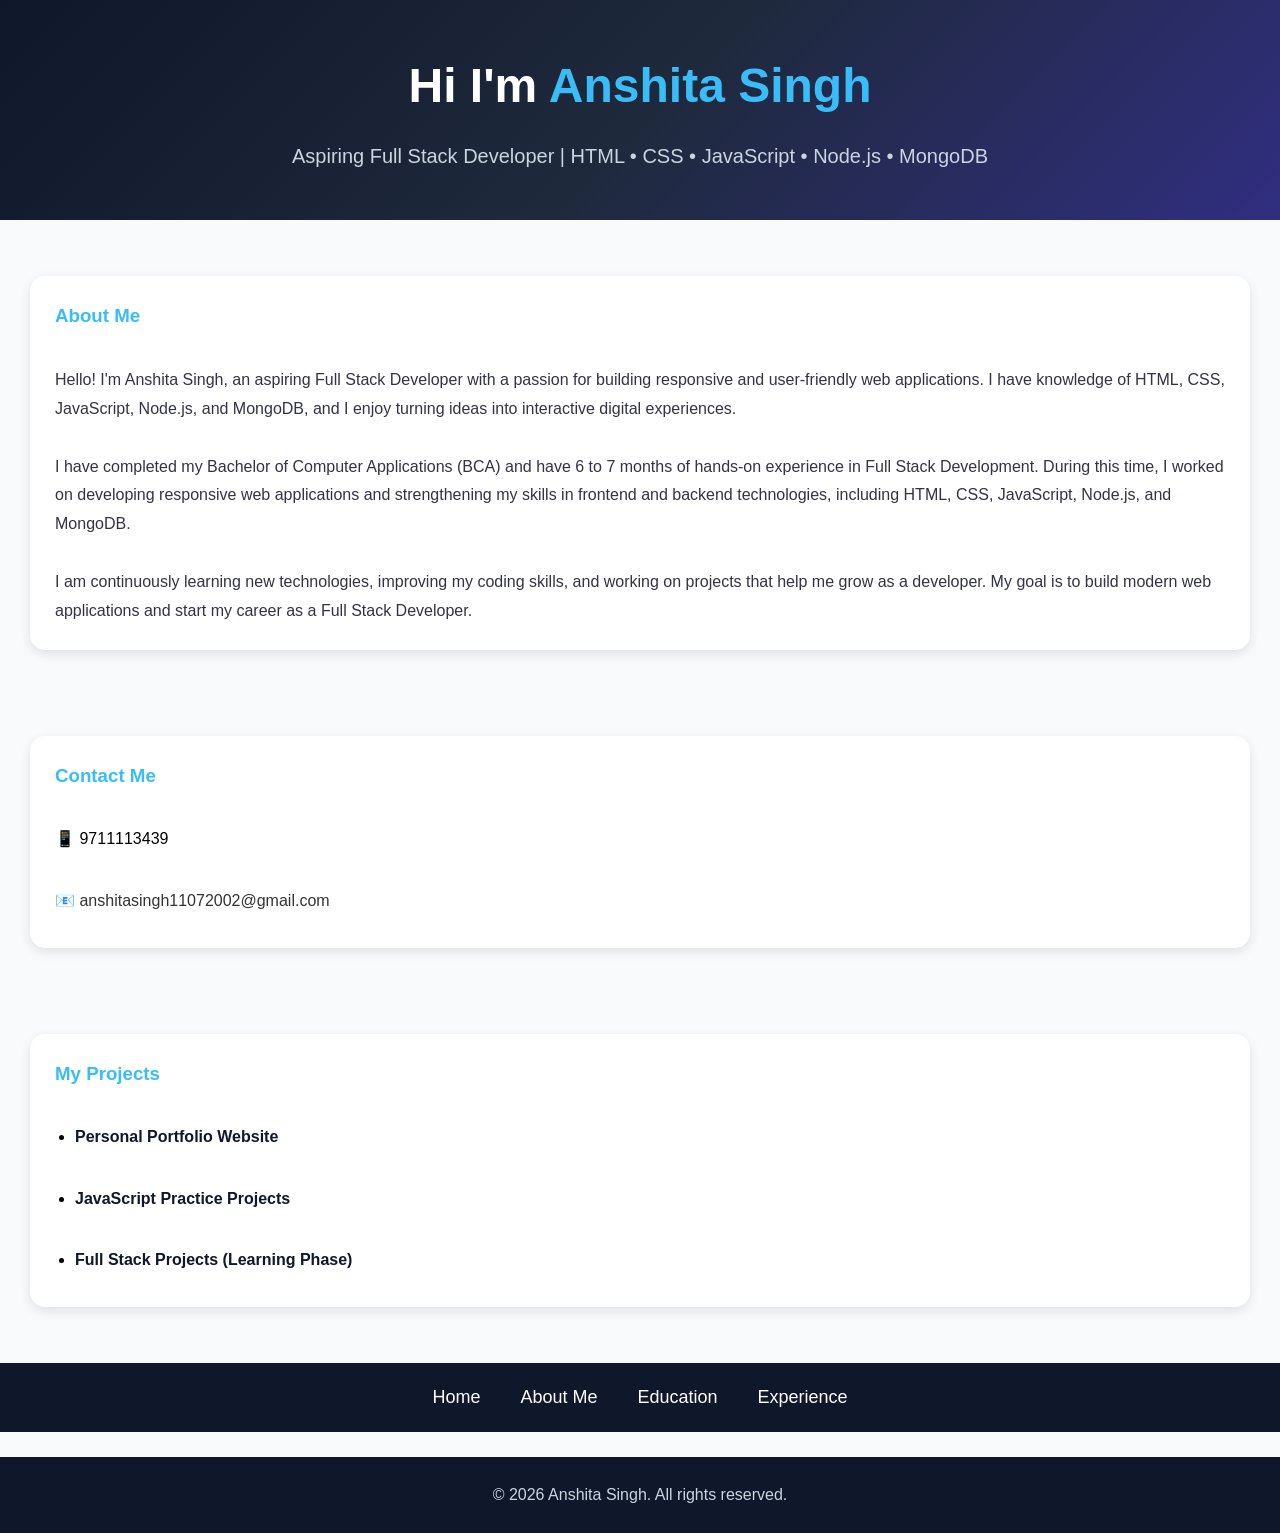
<file: Index.html>
<!DOCTYPE html>
<html lang="en">
<head>
    <!-- MainSheet -->
    <meta charset="UTF-8">
    <meta name="viewport" content="width=device-width, initial-scale=1.0">
    <title>My Portfolio</title>
    <link rel="stylesheet" href="External.css">
</head>

<body>
    <!-- Hero Section -->
    <section class="hero">
        <h1>Hi I'm <span>Anshita Singh</span></h1>
        <p>
            Aspiring Full Stack Developer | HTML • CSS • JavaScript • Node.js • MongoDB
        </p>
    </section>
    <br/>
    <!-- About Section -->
    <section class="about">
       <h3>About Me</h3>
<br/>
<p>
    Hello! I'm Anshita Singh, an aspiring Full Stack Developer with a passion for building responsive and user-friendly web applications.
    I have knowledge of HTML, CSS, JavaScript, Node.js, and MongoDB, and I enjoy turning ideas into interactive digital experiences.
    <br><br>

    I have completed my Bachelor of Computer Applications (BCA) and have 6 to 7 months of hands-on experience in Full Stack Development. During this time, I worked on developing responsive web applications and strengthening my skills in frontend and backend technologies, including HTML, CSS, JavaScript, Node.js, and MongoDB.
    <br><br>

    I am continuously learning new technologies, improving my coding skills, and working on projects that help me grow as a developer. My goal is to build modern web applications and start my career as a Full Stack Developer.
</p>
    </section>
    <br/>
    <!-- Contact Section -->
    <section class="Contact">
        <h3>Contact Me</h3>
        <br/>
        <ul>
            <li>📱 9711113439</li>
            <br/>
            <li><a href="mailto:anshitasingh11072002@gmail.com">📧 anshitasingh11072002@gmail.com </a></li>
        </ul>
    </section>
    <br/>
    <!-- Projects Section -->
    <section class="project">
        <h3>My Projects</h3>
        <br/>
        <ul>
             <li><a href="project.html" target="_main">Personal Portfolio Website</a></li>
             <br/>
            <li><a href="project.html" target="_main">JavaScript Practice Projects</a></li>
            <br/>
            <li><a href="project.html" target="_main">Full Stack Projects (Learning Phase)</a></li>
        </ul>
    </section>
    <br/>
    <!-- Navigation Menu -->
    <ul class="list">
        <li><a href="Home.html" target="_blank">Home</a></li>
        <li><a href="AboutME.html" target="_blank">About Me</a></li>
        <li><a href="EducationPage.html" target="_blank">Education</a></li>
        <li><a href="ExperiencePage.html" target="_blank">Experience</a></li>
    </ul>
    <br/>
    <!-- Footer -->
    <footer>
        <p>&copy; 2026 Anshita Singh. All rights reserved.</p>
    </footer>

</body>
</html>
</file>
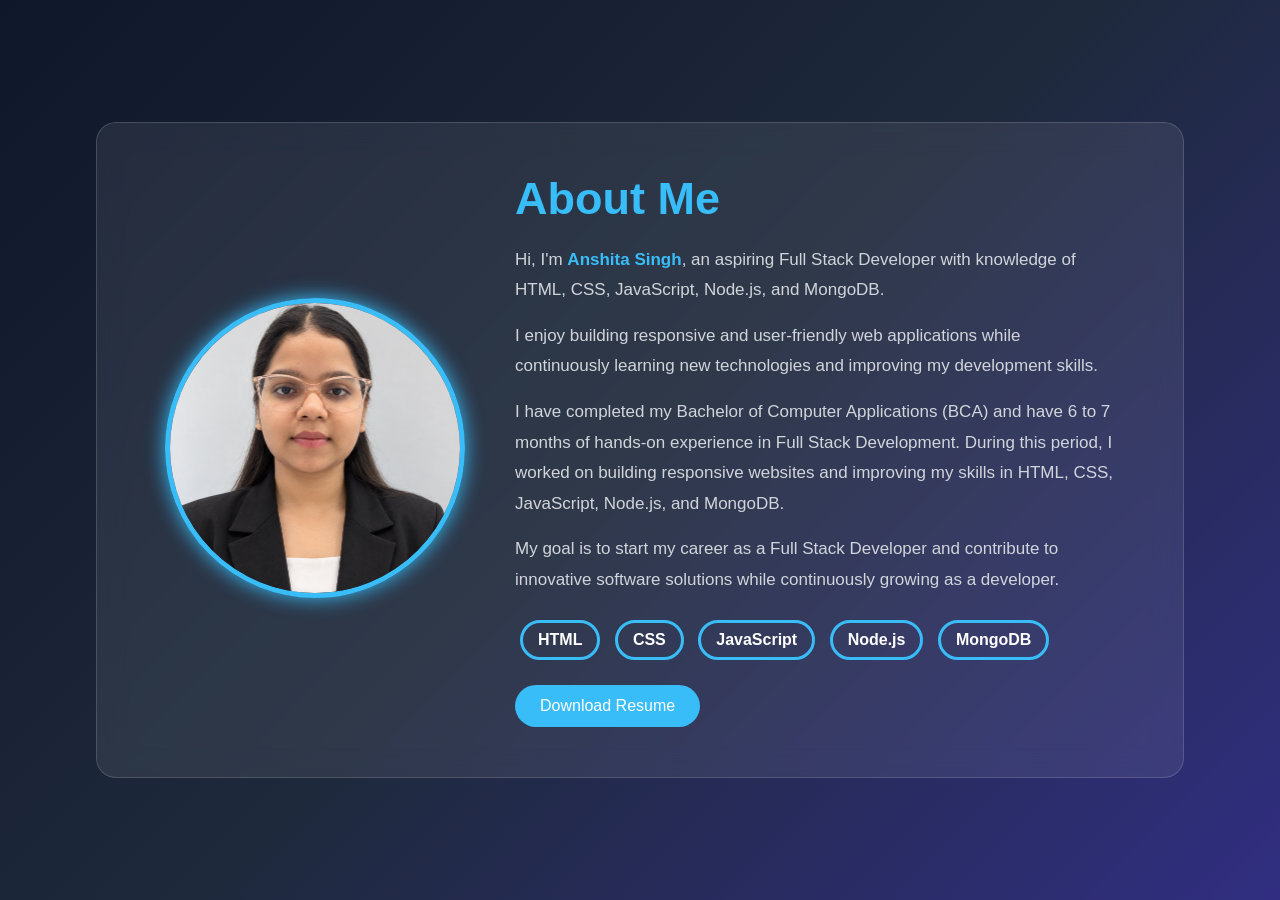
<file: AboutME.html>
<!DOCTYPE html>
<html lang="en">
<head>
    <meta charset="UTF-8">
    <meta name="viewport" content="width=device-width, initial-scale=1.0">
    <title>About Me</title>
    <link rel="stylesheet" href="about.css">
</head>

<body>

    <section class="about-page">
        <div class="profile-box">
            <img src="Anshita.jfif" alt="Profile Picture">
        </div>
        <div class="about-details">
            <h1>About Me</h1>
            <p>
                Hi, I'm <span>Anshita Singh</span>, an aspiring Full Stack Developer
                with knowledge of HTML, CSS, JavaScript, Node.js, and MongoDB.
            </p>
            <p>
                I enjoy building responsive and user-friendly web applications
                while continuously learning new technologies and improving my
                development skills.
            </p>
            <p>
                I have completed my Bachelor of Computer Applications (BCA)
                and have 6 to 7 months of hands-on experience in Full Stack Development.
                During this period, I worked on building responsive websites and
                improving my skills in HTML, CSS, JavaScript, Node.js, and MongoDB.
            </p>
            <p>
                My goal is to start my career as a Full Stack Developer and
                contribute to innovative software solutions while continuously
                growing as a developer.
            </p>
            <div class="skill-tags">
                <span>HTML</span>
                <span>CSS</span>
                <span>JavaScript</span>
                <span>Node.js</span>
                <span>MongoDB</span>
            </div>
            <button class="resume-btn" onclick="window.location.href='Resume.pdf'">
                Download Resume</button>
        </div>
    </section>
</body>
</html>
</file>
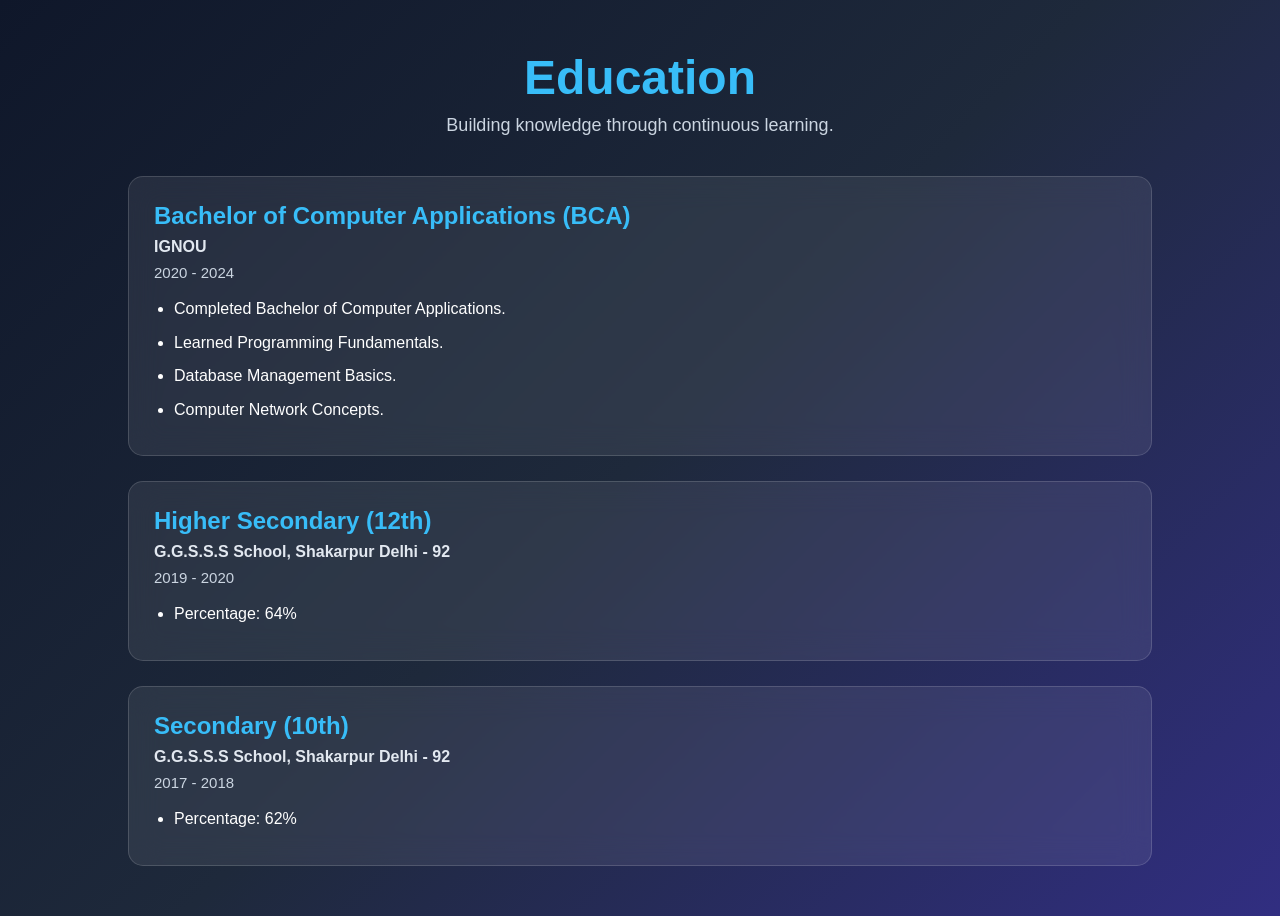
<file: EducationPage.html>
<!DOCTYPE html>
<html lang="en">

<head>
    <meta charset="UTF-8">
    <meta name="viewport" content="width=device-width, initial-scale=1.0">
    <title>Education</title>
    <link rel="stylesheet" href="education.css">
</head>
<body>
    <section class="education-page">
        <h1>Education</h1>
        <p class="subtitle">
            Building knowledge through continuous learning.
        </p>
        <div class="education-container">
            <div class="education-card">
                <h2>Bachelor of Computer Applications (BCA)</h2>
                <h4>IGNOU</h4>
                <span>2020 - 2024</span>
                <ul>
                    <li>Completed Bachelor of Computer Applications.</li>
                    <li>Learned Programming Fundamentals.</li>
                    <li>Database Management Basics.</li>
                    <li>Computer Network Concepts.</li>
                </ul>
            </div>
            <div class="education-card">
                <h2>Higher Secondary (12th)</h2>
                <h4>G.G.S.S.S School, Shakarpur Delhi - 92</h4>
                <span>2019 - 2020</span>
                <ul>
                    <li>Percentage: 64%</li>
                </ul>
            </div>
            <div class="education-card">
                <h2>Secondary (10th)</h2>
                <h4>G.G.S.S.S School, Shakarpur Delhi - 92</h4>
                <span>2017 - 2018</span>
                <ul>
                    <li>Percentage: 62%</li>
                </ul>
            </div>
        </div>
    </section>
</body>
</html>
</file>
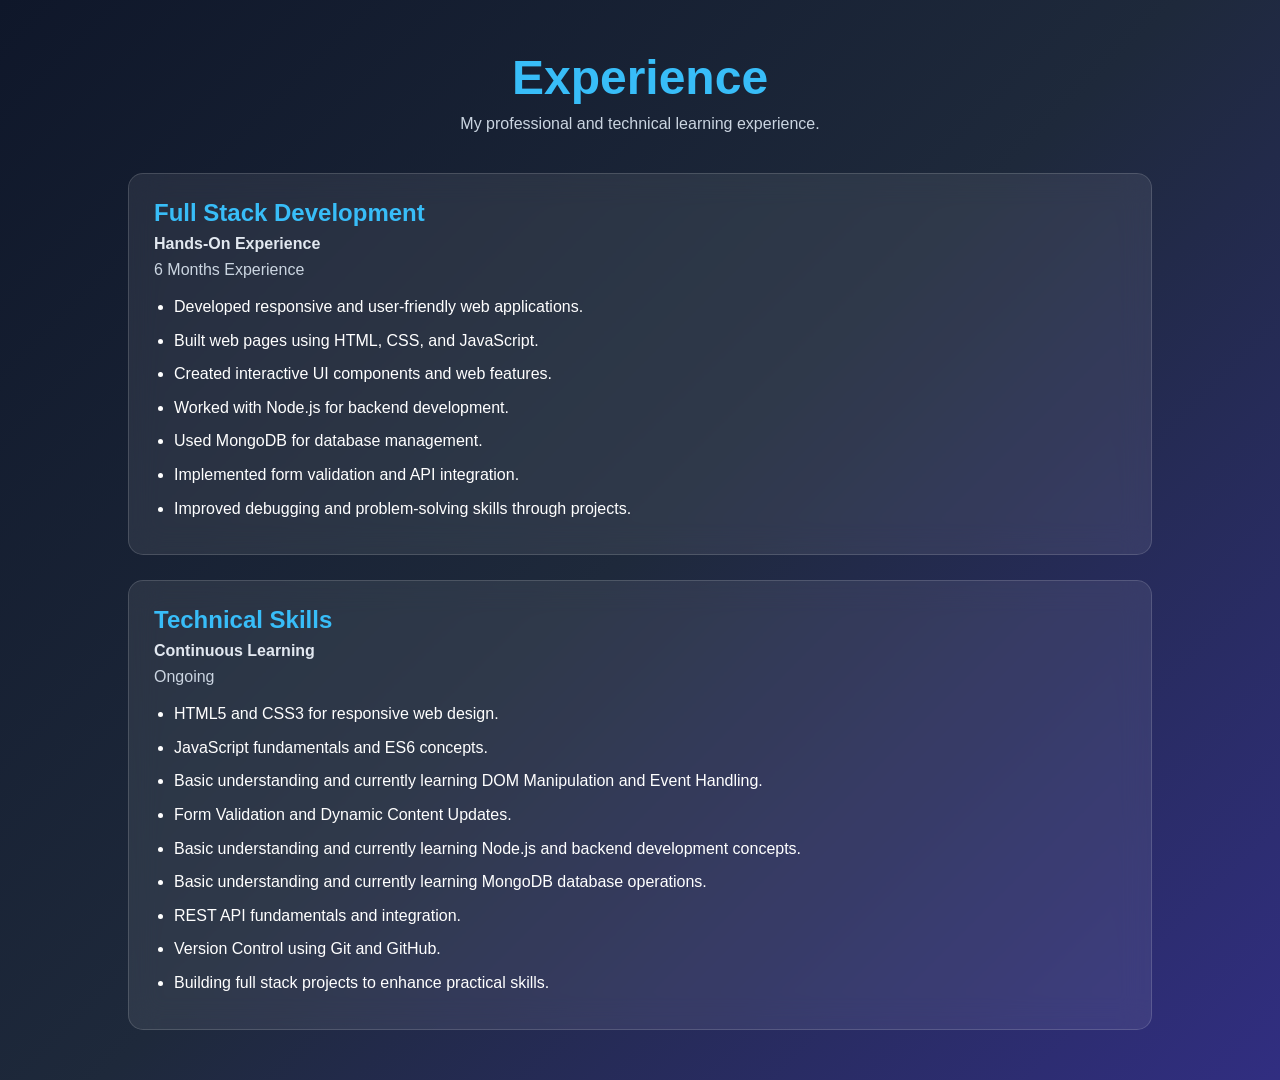
<file: ExperiencePage.html>
<!DOCTYPE html>
<html lang="en">
<head>
    <meta charset="UTF-8">
    <meta name="viewport" content="width=device-width, initial-scale=1.0">
    <title>Experience</title>
    <link rel="stylesheet" href="experience.css">
</head>
<body>

    <section class="experience-page">
        <h1>Experience</h1>

        <p class="subtitle">
            My professional and technical learning experience.
        </p>

        <div class="experience-container">

            <!-- Experience Card -->
            <div class="experience-card">
                <h2>Full Stack Development</h2>
                <h4>Hands-On Experience</h4>
                <span>6 Months Experience</span>

                <ul>
                    <li>Developed responsive and user-friendly web applications.</li>
                    <li>Built web pages using HTML, CSS, and JavaScript.</li>
                    <li>Created interactive UI components and web features.</li>
                    <li>Worked with Node.js for backend development.</li>
                    <li>Used MongoDB for database management.</li>
                    <li>Implemented form validation and API integration.</li>
                    <li>Improved debugging and problem-solving skills through projects.</li>
                </ul>
            </div>

            <!-- Skills & Learning Card -->
            <div class="experience-card">
                <h2>Technical Skills</h2>
                <h4>Continuous Learning</h4>
                <span>Ongoing</span>

                <ul>
                    <li>HTML5 and CSS3 for responsive web design.</li>
                    <li>JavaScript fundamentals and ES6 concepts.</li>
                    <li>Basic understanding and currently learning DOM Manipulation and Event Handling.</li>
                    <li>Form Validation and Dynamic Content Updates.</li>
                    <li>Basic understanding and currently learning Node.js and backend development concepts.</li>
                    <li>Basic understanding and currently learning MongoDB database operations.</li>
                    <li>REST API fundamentals and integration.</li>
                    <li>Version Control using Git and GitHub.</li>
                    <li>Building full stack projects to enhance practical skills.</li>
                </ul>
            </div>

        </div>
    </section>

</body>
</html>
</file>
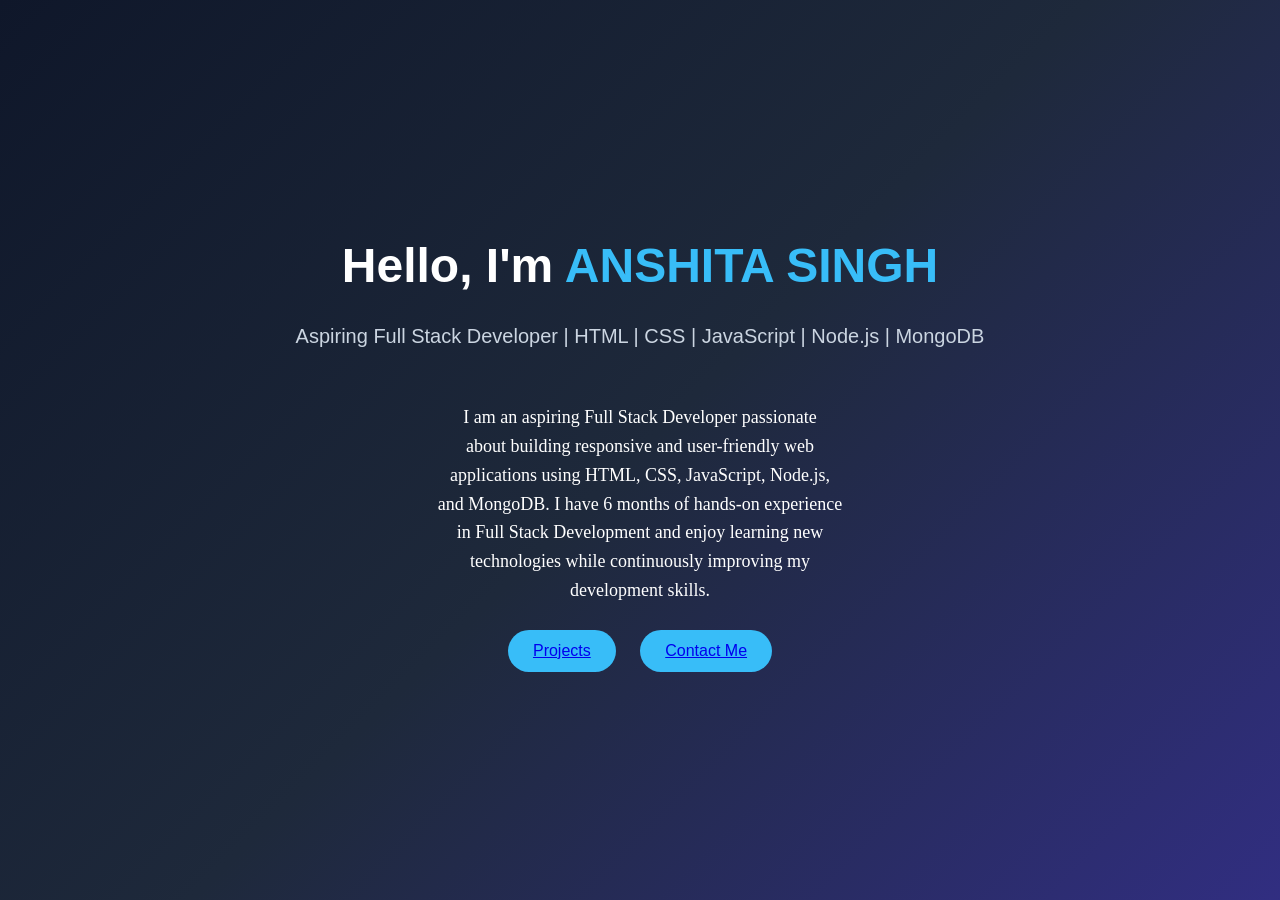
<file: Home.html>
<!DOCTYPE html>
<html lang="en">
<head>
    <meta charset="UTF-8">
    <meta name="viewport" content="width=device-width, initial-scale=1.0">
    <link rel="stylesheet" href="mainpage.css">
    <title>HOME</title>
</head>
<body>
<div id="Home">
    <h4>Hello, I'm <span>ANSHITA SINGH</span></h4>
    <p>Aspiring Full Stack Developer | HTML | CSS | JavaScript | Node.js | MongoDB</p>
    <!-- <img src="F:\Anshita_Ondrive\OneDrive - NETWORK PEOPLE SERVICES TECHNOLOGIES LTD\Anshita Singh\Adhoc\Image1.jfif" 
    alt="AnshitaPic" height="200"> -->
    <br><br>
   <pre>
I am an aspiring Full Stack Developer passionate
about building responsive and user-friendly web
applications using HTML, CSS, JavaScript, Node.js,
and MongoDB. I have 6 months of hands-on experience
in Full Stack Development and enjoy learning new
technologies while continuously improving my
development skills.
</pre>
    <div class="buttons">
        <button><a href="project.html" target="_blank">Projects</a></button>
        <button><a href="mainpage.html">Contact Me</a></button>
    </div>
</div>
</body>
</html>
</file>
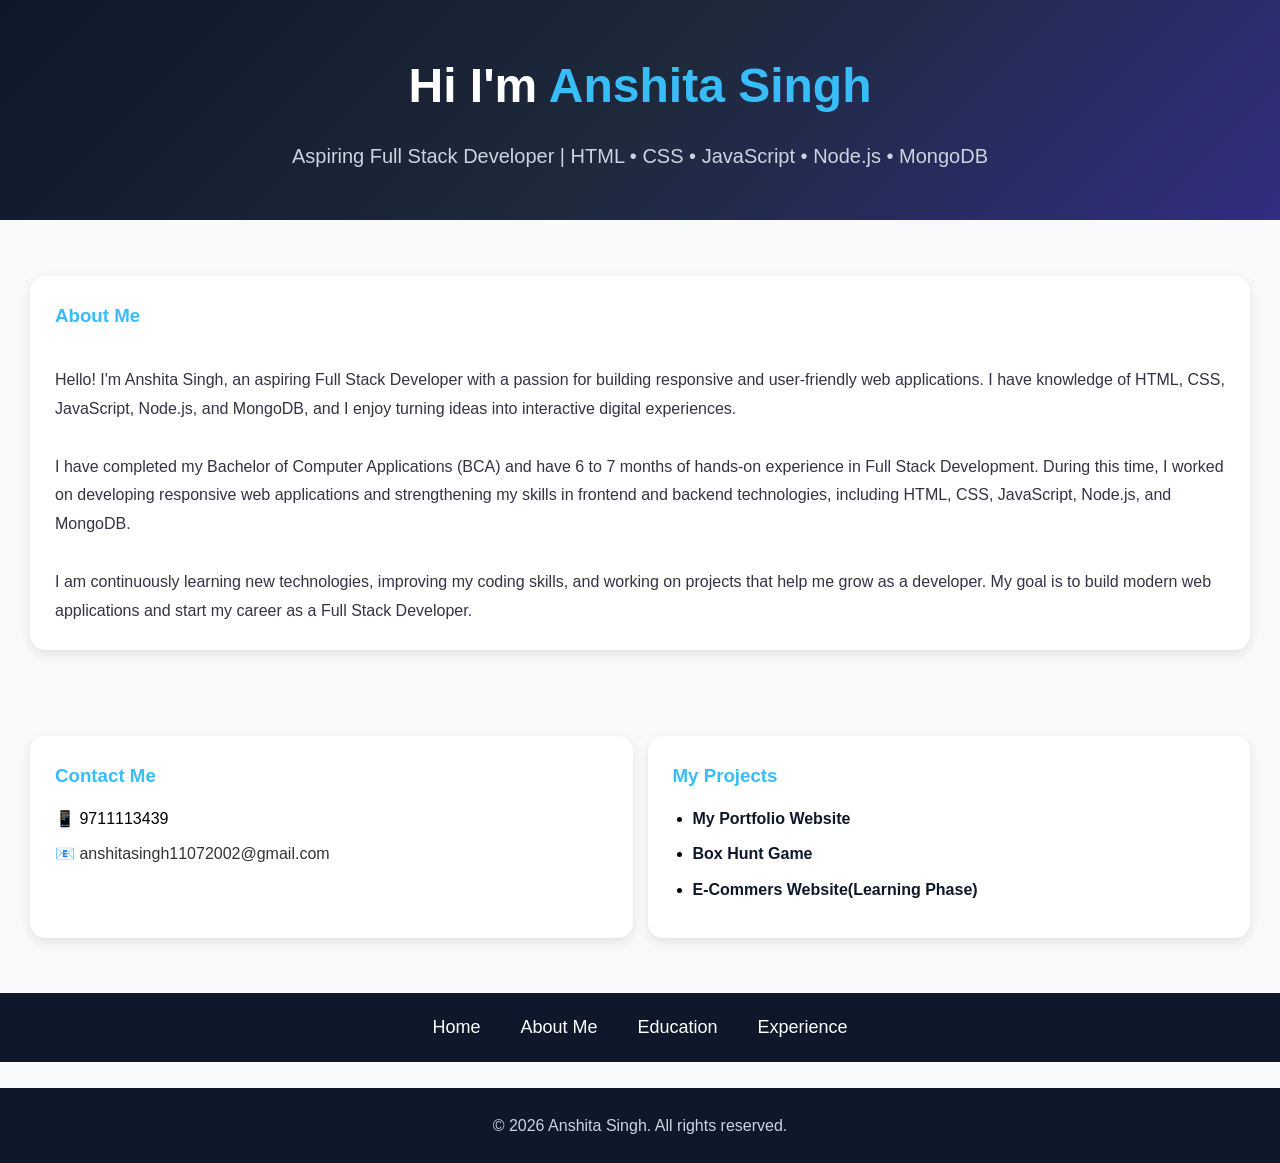
<file: mainpage.html>
<!DOCTYPE html>
<html lang="en">
<head>
    <!-- MainSheet -->
    <meta charset="UTF-8">
    <meta name="viewport" content="width=device-width, initial-scale=1.0">
    <title>My Portfolio</title>
    <link rel="stylesheet" href="mainpage.css">
</head>

<body>
    <!-- Hero Section -->
    <section class="hero">
        <h1>Hi I'm <span>Anshita Singh</span></h1>
        <p>
            Aspiring Full Stack Developer | HTML • CSS • JavaScript • Node.js • MongoDB
        </p>
    </section>
    <br/>
    <!-- About Section -->
    <section class="about">
       <h3>About Me</h3>
<br/>
<p>
    Hello! I'm Anshita Singh, an aspiring Full Stack Developer with a passion for building responsive and user-friendly web applications.
    I have knowledge of HTML, CSS, JavaScript, Node.js, and MongoDB, and I enjoy turning ideas into interactive digital experiences.
    <br><br>

    I have completed my Bachelor of Computer Applications (BCA) and have 6 to 7 months of hands-on experience in Full Stack Development. During this time, I worked on developing responsive web applications and strengthening my skills in frontend and backend technologies, including HTML, CSS, JavaScript, Node.js, and MongoDB.
    <br><br>

    I am continuously learning new technologies, improving my coding skills, and working on projects that help me grow as a developer. My goal is to build modern web applications and start my career as a Full Stack Developer.
</p>
    </section>
    <br/>
    <div class="contact-project-container">
    <!-- Contact Section -->
    <section class="Contact">
        <h3>Contact Me</h3>

        <ul>
            <li>📱 9711113439</li>
            <li>
                <a href="mailto:anshitasingh11072002@gmail.com">
                    📧 anshitasingh11072002@gmail.com
                </a>
            </li>
        </ul>
    </section>

    <!-- Projects Section -->
    <section class="project">
        <h3>My Projects</h3>

        <ul>
            <li><a href="https://github.com/anshitasingh11-git/My-Portfolio-Anshita.git" target="_main">My Portfolio Website</a></li>
            <li><a href="https://github.com/anshitasingh11-git/Box-Hunt-Game.git" target="_main">Box Hunt Game</a></li>
            <li><a href="https://github.com/anshitasingh11-git/Node-Demo.git" target="_main">E-Commers Website(Learning Phase)</a></li>
        </ul>
    </section>
</div>
    <br/>
    <!-- Navigation Menu -->
    <ul class="list">
        <li><a href="Home.html" target="_blank">Home</a></li>
        <li><a href="aboutme.html" target="_blank">About Me</a></li>
        <li><a href="EducationPage.html" target="_blank">Education</a></li>
        <li><a href="ExperiencePage.html" target="_blank">Experience</a></li>
    </ul>
    <br/>
    <!-- Footer -->
    <footer>
        <p>&copy; 2026 Anshita Singh. All rights reserved.</p>
    </footer>

</body>
</html>
</file>
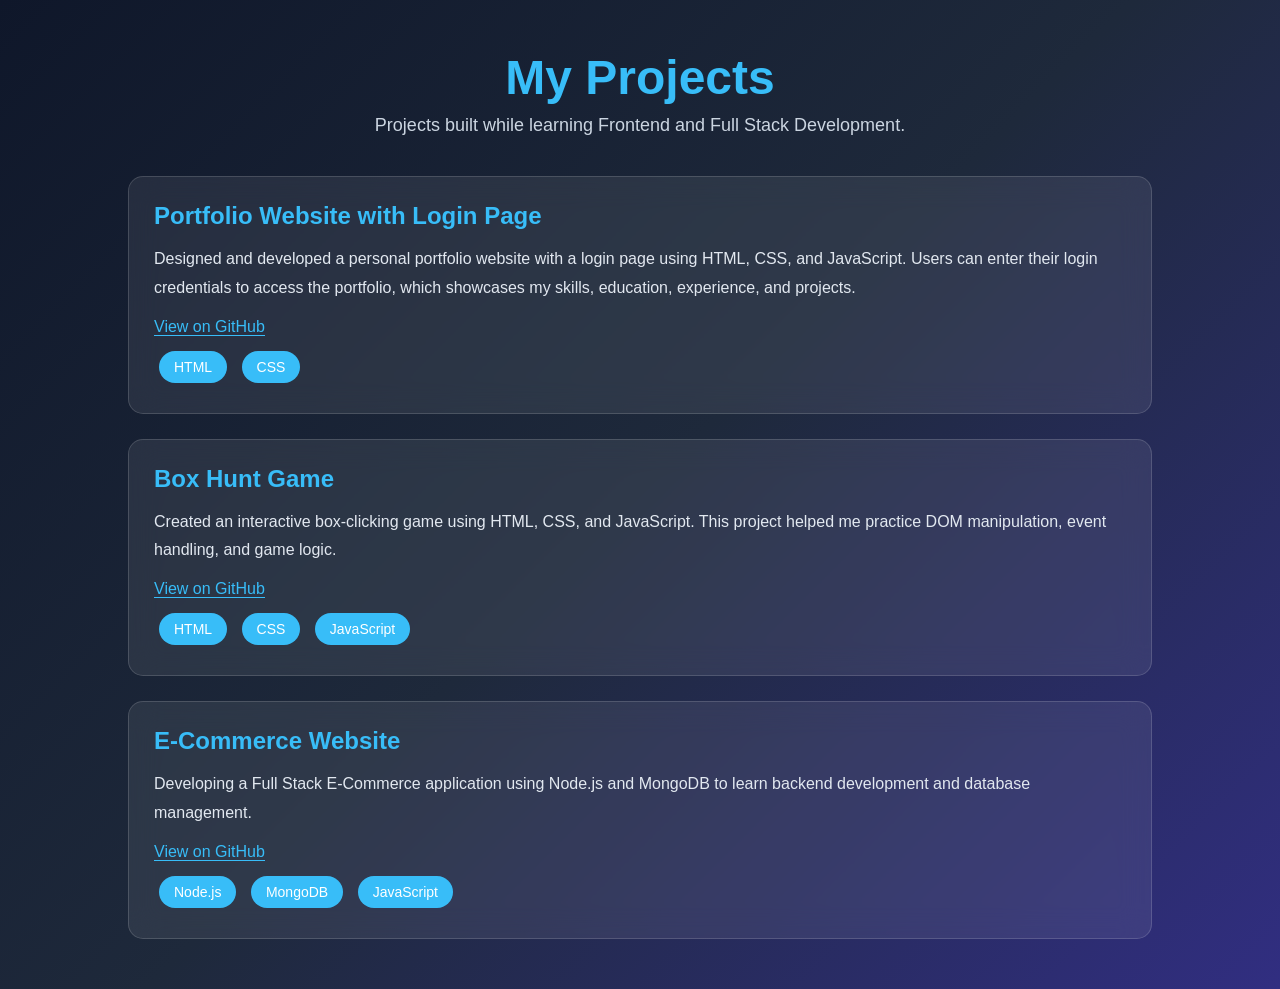
<file: project.html>
<!DOCTYPE html>
<html lang="en">
<head>
    <meta charset="UTF-8">
    <meta name="viewport" content="width=device-width, initial-scale=1.0">
    <title>Projects</title>
   <link rel="stylesheet" href="project.css">
</head>
<body>
    <section class="project-page">
        <h1>My Projects</h1>
        <p class="subtitle">
            Projects built while learning Frontend and Full Stack Development.
        </p>
        <div class="project-container">
            <div class="project-card">
                <h2>Portfolio Website with Login Page</h2>
<p>
    Designed and developed a personal portfolio website with a login
    page using HTML, CSS, and JavaScript. Users can enter their login
    credentials to access the portfolio, which showcases my skills,
    education, experience, and projects.
</p>
<a href="https://github.com/anshitasingh11-git/My-Portfolio-Anshita.git"
   target="_blank">
    View on GitHub
</a>
                <div class="tech-stack">
                    <span>HTML</span>
                    <span>CSS</span>
                </div>
            </div>
            <div class="project-card">
                <h2>Box Hunt Game</h2>
  <p>
    Created an interactive box-clicking game using HTML, CSS,
    and JavaScript. This project helped me practice DOM
    manipulation, event handling, and game logic.
 </p>
 <a href="https://github.com/anshitasingh11-git/Box-Hunt-Game"
   target="_blank">
    View on GitHub
</a>
                <div class="tech-stack">
                    <span>HTML</span>
                    <span>CSS</span>
                    <span>JavaScript</span>
                </div>
            </div>
            <div class="project-card">
                <h2>E-Commerce Website</h2>
                <p>
                    Developing a Full Stack E-Commerce application using
                    Node.js and MongoDB to learn backend development and
                    database management.
                </p>
<a href="https://github.com/anshitasingh11-git/Node-Demo.git"
   target="_blank">
    View on GitHub
</a>
                <div class="tech-stack">
                    <span>Node.js</span>
                    <span>MongoDB</span>
                    <span>JavaScript</span>
                </div>
            </div>
        </div>
    </section>
</body>
</html>
</file>
<file: External.css>
/*Index.html & Home.html File Css*/
*{
    padding: 0;
    margin: 0;
    box-sizing: border-box;
}
body{
    background-color: #F8FAFC;
    font-family: Arial, Helvetica, sans-serif;
    line-height: 1.6;
}
/* Hero Section */
.hero{
    background: linear-gradient(135deg,#0F172A,#1E293B,#312E81);
    color: white;
    min-height: 220px;
    display: flex;
    flex-direction: column;
    justify-content: center;
    align-items: center;
    text-align: center;
    padding: 30px;
}
.hero h1{
    font-size: 48px;
    margin-bottom: 15px;
}
.hero span{
    color: #38BDF8;
}
.hero p{
    font-size: 20px;
    color: #CBD5E1;
}
/* About Section */
.about{
    background-color: white;
    margin: 30px;
    padding: 25px;
    border-radius: 15px;
    box-shadow: 0 4px 12px rgba(0,0,0,0.10);
}
.about h3{
    color: #38BDF8;
    margin-bottom: 10px;
}
.about p{
    color: #334;
    font-size: 16px;
    line-height: 1.8;
}
/* Contact Section */
.Contact{
    background-color: white;
    margin: 30px;
    padding: 25px;
    border-radius: 15px;
    box-shadow: 0 4px 12px rgba(0,0,0,0.10);
}
.Contact h3{
    color: #38BDF8;
    margin-bottom: 10px;
}
.Contact ul{
    list-style: none;
}
.Contact li{
    margin-bottom: 10px;
}
.Contact a{
    text-decoration: none;
    color: #333;
}
.Contact a:hover{
    color: #38BDF8;
}
/* Project Section */
.project{
    background-color: white;
    margin: 30px;
    padding: 25px;
    border-radius: 15px;
    box-shadow: 0 4px 12px rgba(0,0,0,0.10);
}
.project h3{
    color: #38BDF8;
    margin-bottom: 10px;
}
.project ul{
    padding-left: 20px;
}
.project li{
    margin-bottom: 10px;
}
.project a{
    text-decoration: none;
    color: #0F172A;
    font-weight: bold;
}
.project a:hover{
    color: #38BDF8;
}
/* Navigation */
.list{
    background-color: #0F172A;
    list-style: none;
    display: flex;
    justify-content: center;
    align-items: center;
    gap: 40px;
    padding: 20px;
}
.list li{
    list-style: none;
}
.list a{
    text-decoration: none;
    color: white;
    font-size: 18px;
    transition: 0.3s;
}
.list a:hover{
    color: #38BDF8;
}
/* Footer */
footer{
    background-color: #0F172A;
    display: flex;
    justify-content: center;
    align-items: center;
    padding: 25px;
}
footer p{
    color: #CBD5E1;
}
/* Home Page */
#Home{
    background: linear-gradient(
        135deg,
        #0F172A,
        #1E293B,
        #312E81
    );
    color: white;
    height: 100vh;
    width: 100%;
    display: flex;
    flex-direction: column;
    justify-content: center;
    align-items: center;
    text-align: center;
    padding: 20px;
}
#Home h4{
    font-size: 48px;
    margin-bottom: 15px;
}
#Home span{
    color: #38BDF8;
}
#Home p{
    font-size: 20px;
    color: #CBD5E1;
    max-width: 700px;
    line-height: 1.6;
}
#Home pre{
    font-family: "Times New Roman", Times, serif;
    font-size: 18px;
}
/* Home Buttons */
.buttons{
    margin-top: 25px;
}
.buttons button{
    padding: 12px 25px;
    margin: 0 10px;
    border: none;
    border-radius: 30px;
    background: #38BDF8;
    color: white;
    font-size: 16px;
    cursor: pointer;
    transition: 0.3s;
}
.buttons button:hover{
    background: #0EA5E9;
    transform: translateY(-3px);
}
</file>
<file: about.css>
*{
    margin: 0;
    padding: 0;
    box-sizing: border-box;
}
body{
    min-height: 100vh;
    display: flex;
    justify-content: center;
    align-items: center;
    font-family: Arial, Helvetica, sans-serif;
    background: linear-gradient(
        135deg,
        #0F172A,
        #1E293B,
        #312E81
    );
}
.about-page{
    width: 85%;
    max-width: 1100px;
    background: rgba(255,255,255,0.08);
    backdrop-filter: blur(15px);
    border-radius: 20px;
    padding: 50px;
    display: flex;
    align-items: center;
    justify-content: center;
    gap: 50px;
    border: 1px solid rgba(255,255,255,0.15);
}
.profile-box img{
    width: 300px;
    height: 300px;
    object-fit: cover;
    border-radius: 50%;
    border: 5px solid #38BDF8;
    box-shadow: 0 0 20px #38BDF8;
}
.about-details{
    color: white;
    max-width: 600px;
}
.about-details h1{
    font-size: 45px;
    margin-bottom: 20px;
    color: #38BDF8;
}
.about-details p{
    font-size: 17px;
    line-height: 1.8;
    color: #d1d5db;
    margin-bottom: 15px;
}
.about-details span{
    color: #38BDF8;
    font-weight: bold;
}
.skill-tags{
    margin-top: 20px;
}
.skill-tags span{
    display: inline-block;
    padding: 8px 15px;
    margin: 5px;
    border-radius: 20px;
    border-style: solid;
    border-color: #38BDF8;
    color: white;
}
.resume-btn{
    margin-top: 20px;
    padding: 12px 25px;
    border: none;
    border-radius: 30px;
    background: #38BDF8;
    color: white;
    font-size: 16px;
    cursor: pointer;
    transition: 0.3s;
}
.resume-btn:hover{
    background: #0EA5E9;
    transform: translateY(-3px);
}
@media(max-width: 768px){
    .about-page{
        flex-direction: column;
        text-align: center;
    }
    .profile-box img{
        width: 220px;
        height: 220px;
    }
    .about-details h1{
        font-size: 35px;
    }
}
</file>
<file: education.css>
*{
    margin: 0;
    padding: 0;
    box-sizing: border-box;
}
body{
    font-family: Arial, Helvetica, sans-serif;
    background: linear-gradient(
        135deg,
        #0F172A,
        #1E293B,
        #312E81
    );
    min-height: 100vh;
}
/* Main Section */
.education-page{
    padding: 50px 10%;
}
/* Heading */
.education-page h1{
    text-align: center;
    color: #38BDF8;
    font-size: 48px;
    margin-bottom: 10px;
}
.subtitle{
    text-align: center;
    color: #CBD5E1;
    margin-bottom: 40px;
    font-size: 18px;
}
/* Education Container */
.education-container{
    display: flex;
    flex-direction: column;
    gap: 25px;
}
/* Card Design */
.education-card{
    background: rgba(255,255,255,0.08);
    backdrop-filter: blur(15px);
    border-radius: 15px;
    padding: 25px;
    border: 1px solid rgba(255,255,255,0.15);
    color: white;
    transition: 0.3s ease;
}
.education-card:hover{
    transform: translateY(-5px);
    box-shadow: 0 10px 25px rgba(0,0,0,0.3);
}
/* Card Content */
.education-card h2{
    color: #38BDF8;
    margin-bottom: 8px;
}
.education-card h4{
    color: #E2E8F0;
    margin-bottom: 8px;
}
.education-card span{
    display: inline-block;
    color: #CBD5E1;
    margin-bottom: 15px;
    font-size: 15px;
}
.education-card ul{
    padding-left: 20px;
}
.education-card li{
    margin-bottom: 8px;
    line-height: 1.6;
}
/* Mobile Responsive */
@media(max-width:768px){
    .education-page{
        padding: 30px;
    }
    .education-page h1{
        font-size: 36px;
    }
    .subtitle{
        font-size: 16px;
    }
}
</file>
<file: experience.css>
*{
    margin: 0;
    padding: 0;
    box-sizing: border-box;
}
body{
    font-family: Arial, Helvetica, sans-serif;
    background: linear-gradient(
        135deg,
        #0F172A,
        #1E293B,
        #312E81
    );
    min-height: 100vh;
}
.experience-page{
    padding: 50px 10%;
}
.experience-page h1{
    text-align: center;
    color: #38BDF8;
    font-size: 48px;
    margin-bottom: 10px;
}
.subtitle{
    text-align: center;
    color: #CBD5E1;
    margin-bottom: 40px;
}
.experience-container{
    display: flex;
    flex-direction: column;
    gap: 25px;
}
.experience-card{
    background: rgba(255,255,255,0.08);
    backdrop-filter: blur(15px);
    border-radius: 15px;
    padding: 25px;
    border: 1px solid rgba(255,255,255,0.15);
    color: white;
    transition: 0.3s;
}
.experience-card:hover{
    transform: translateY(-5px);
    box-shadow: 0 10px 25px rgba(0,0,0,0.3);
}
.experience-card h2{
    color: #38BDF8;
    margin-bottom: 8px;
}
.experience-card h4{
    color: #E2E8F0;
    margin-bottom: 8px;
}
.experience-card span{
    display: inline-block;
    color: #CBD5E1;
    margin-bottom: 15px;
}
.experience-card ul{
    padding-left: 20px;
}
.experience-card li{
    margin-bottom: 8px;
    line-height: 1.6;
}
@media(max-width:768px){
    .experience-page{
        padding: 30px;
    }
    .experience-page h1{
        font-size: 36px;
    }
}
</file>
<file: mainpage.css>
/*Mainpage.html & Home.html File Css*/
*{
    padding: 0;
    margin: 0;
    box-sizing: border-box;
}
body{
    background-color: #F8FAFC;
    font-family: Arial, Helvetica, sans-serif;
    line-height: 1.6;
}
/* Hero Section */
.hero{
    background: linear-gradient(135deg,#0F172A,#1E293B,#312E81);
    color: white;
    min-height: 220px;
    display: flex;
    flex-direction: column;
    justify-content: center;
    align-items: center;
    text-align: center;
    padding: 30px;
}
.hero h1{
    font-size: 48px;
    margin-bottom: 15px;
}
.hero span{
    color: #38BDF8;
}
.hero p{
    font-size: 20px;
    color: #CBD5E1;
}
/* About Section */
.about{
    background-color: white;
    margin: 30px;
    padding: 25px;
    border-radius: 15px;
    box-shadow: 0 4px 12px rgba(0,0,0,0.10);
}
.about h3{
    color: #38BDF8;
    margin-bottom: 10px;
}
.about p{
    color: #334;
    font-size: 16px;
    line-height: 1.8;
}
/* Contact + Project Container */
.contact-project-container{
    display: flex;
    gap: 15px; /* space between cards */
    margin: 30px;
}
/* Contact Section */
.Contact{
    flex: 1;
    background-color: white;
    padding: 25px;
    border-radius: 15px;
    box-shadow: 0 4px 12px rgba(0,0,0,0.10);
}

.Contact h3{
    color: #38BDF8;
    margin-bottom: 15px;
}

.Contact ul{
    list-style: none;
    padding: 0;
    margin: 0;
}
.Contact li{
    margin-bottom: 10px;
}
.Contact a{
    text-decoration: none;
    color: #333;
}
.Contact a:hover{
    color: #38BDF8;
}
/* Project Section */
.project{
    flex: 1;
    background-color: white;
    padding: 25px;
    border-radius: 15px;
    box-shadow: 0 4px 12px rgba(0,0,0,0.10);
}
.project h3{
    color: #38BDF8;
    margin-bottom: 15px;
}

.project ul{
    margin: 0;
    padding-left: 20px;
}

.project li{
    margin-bottom: 10px;
}

.project a{
    text-decoration: none;
    color: #0F172A;
    font-weight: bold;
}

.project a:hover{
    color: #38BDF8;
}
/* Mobile Responsive */
@media (max-width: 768px){
    .contact-project-container{
        flex-direction: column;
    }
}
/* Navigation */
.list{
    background-color: #0F172A;
    list-style: none;
    display: flex;
    justify-content: center;
    align-items: center;
    gap: 40px;
    padding: 20px;
}
.list li{
    list-style: none;
}
.list a{
    text-decoration: none;
    color: white;
    font-size: 18px;
    transition: 0.3s;
}
.list a:hover{
    color: #38BDF8;
}
/* Footer */
footer{
    background-color: #0F172A;
    display: flex;
    justify-content: center;
    align-items: center;
    padding: 25px;
}
footer p{
    color: #CBD5E1;
}
/* Home Page */
#Home{
    background: linear-gradient(
        135deg,
        #0F172A,
        #1E293B,
        #312E81
    );
    color: white;
    height: 100vh;
    width: 100%;
    display: flex;
    flex-direction: column;
    justify-content: center;
    align-items: center;
    text-align: center;
    padding: 20px;
}
#Home h4{
    font-size: 48px;
    margin-bottom: 15px;
}
#Home span{
    color: #38BDF8;
}
#Home p{
    font-size: 20px;
    color: #CBD5E1;
    max-width: 700px;
    line-height: 1.6;
}
#Home pre{
    font-family: "Times New Roman", Times, serif;
    font-size: 18px;
}
/* Home Buttons */
.buttons{
    margin-top: 25px;
}
.buttons button{
    padding: 12px 25px;
    margin: 0 10px;
    border: none;
    border-radius: 30px;
    background: #38BDF8;
    color: white;
    font-size: 16px;
    cursor: pointer;
    transition: 0.3s;
}
.buttons button:hover{
    background: #0EA5E9;
    transform: translateY(-3px);
}
</file>
<file: project.css>
*{
    margin: 0;
    padding: 0;
    box-sizing: border-box;
}
body{
    font-family: Arial, Helvetica, sans-serif;
    background: linear-gradient(
        135deg,
        #0F172A,
        #1E293B,
        #312E81
    );
    min-height: 100vh;
}
/* Main Section */
.project-page{
    padding: 50px 10%;
}
/* Heading */
.project-page h1{
    text-align: center;
    color: #38BDF8;
    font-size: 48px;
    margin-bottom: 10px;
}
.subtitle{
    text-align: center;
    color: #CBD5E1;
    margin-bottom: 40px;
    font-size: 18px;
}
/* Project Cards */
.project-container{
    display: flex;
    flex-direction: column;
    gap: 25px;
}
.project-card{
    background: rgba(255,255,255,0.08);
    backdrop-filter: blur(15px);
    border-radius: 15px;
    padding: 25px;
    border: 1px solid rgba(255,255,255,0.15);
    color: white;
    transition: 0.3s;

}
.project-card a{
    color: #38BDF8;
    text-decoration: none;
    border-bottom: 1px solid #38BDF8;
}
.project-card:hover{
    transform: translateY(-5px);
    box-shadow: 0 10px 25px rgba(0,0,0,0.3);
}
.project-card h2{
    color: #38BDF8;
    margin-bottom: 15px;
}
.project-card p{
    color: #E2E8F0;
    line-height: 1.8;
    margin-bottom: 15px;
}
/* Technologies */
.tech-stack{
    margin-top: 10px;
}
.tech-stack span{
    display: inline-block;
    padding: 8px 15px;
    margin: 5px;
    border-radius: 20px;
    background: #38BDF8;
    color: white;
    font-size: 14px;
}
/* Responsive */
@media(max-width:768px){
    .project-page{
        padding: 30px;
    }
    .project-page h1{
        font-size: 36px;
    }
    .subtitle{
        font-size: 16px;
    }
}
</file>
